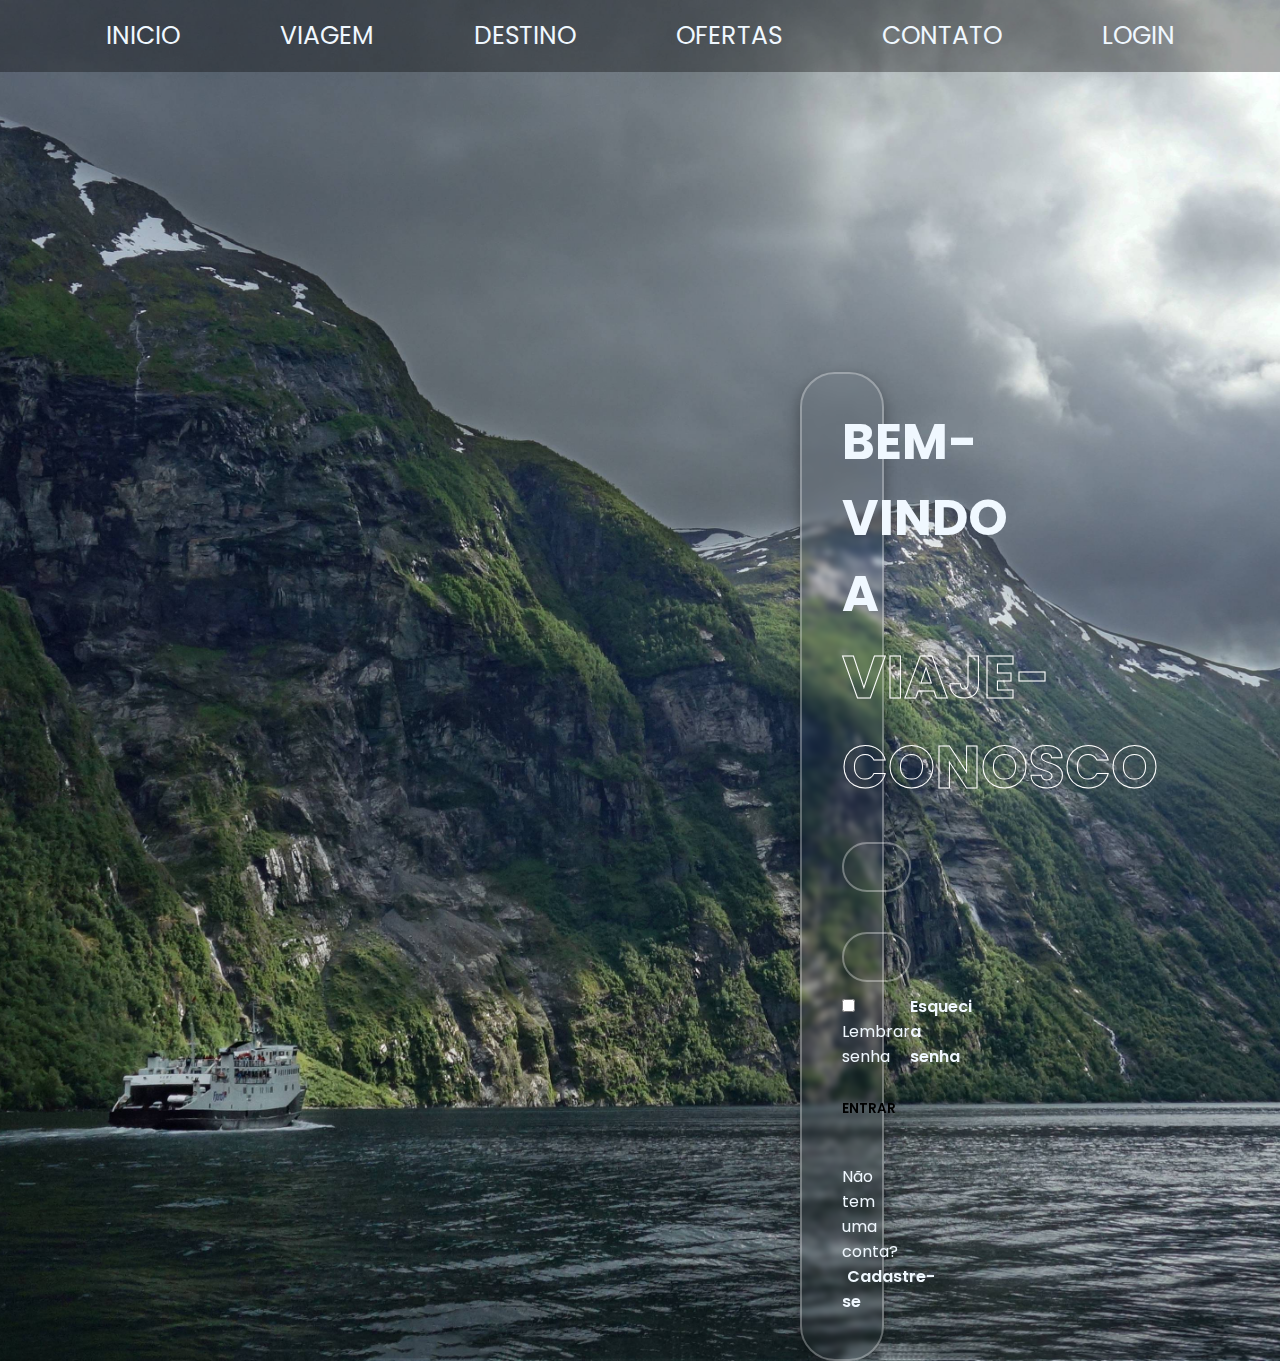
<file: docs/index.html>
<!DOCTYPE html>
<html lang="pt-br">
<head>
    <meta charset="UTF-8">
    <meta name="viewport" content="width=device-width, initial-scale=1.0">
    <title>viajeconosco</title>
    <link rel="stylesheet" href="style.css">
</head>
<body>
    <div class="nav-bar">
        <nav>
            <ul>
                <li><a href="inicio.html">INICIO</a></li>
                <li><a href="viagem.html">VIAGEM</a></li>
                <li><a href="destino.html">DESTINO</a></li>
                <li><a href="ofertas.html">OFERTAS</a></li>
                <li><a href="contato.html">CONTATO</a></li>
                <li><a href="index.html">LOGIN</a></li>
            </ul>
        </nav>
    </div>
    <main class="container">
        <h1>BEM-VINDO A <br> <span>VIAJE-CONOSCO</span></h1>
            <form>
                <div class="input-box">
                    <input placeholder="EMAIL" type="email">
                </div>
                <div class="input-box">
                    <input placeholder="SENHA" type="password" required><br>
                </div>
                <div class="lembrar">
                    <label>
                        <input type="checkbox">
                        Lembrar senha
                    </label>
                    <a href="#">Esqueci a senha</a>
                </div>
                <div class="button-login">
                    <button type="submit">ENTRAR</button>
                </div>
                <div class="register-link">
                    <p>Não tem uma conta?<a href="#">Cadastre-se</a></p>
                </div>
            </form>
    </main>
  




    

    
</body>
</html>
</file>
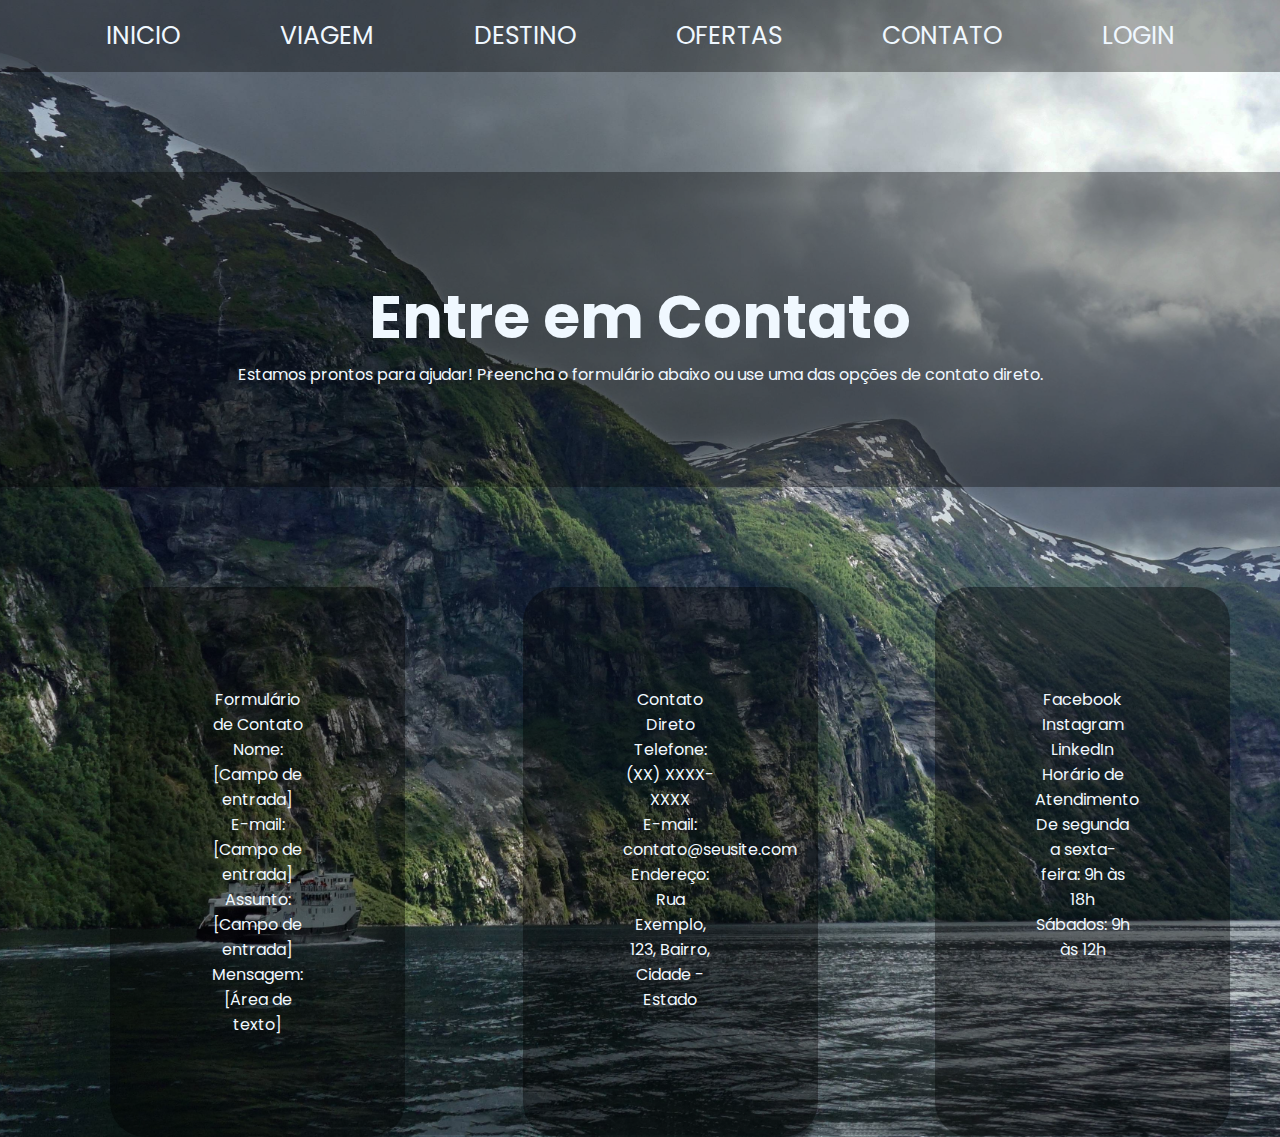
<file: docs/contato.html>
<!DOCTYPE html>
<html lang="pt-br">
<head>
    <meta charset="UTF-8">
    <meta name="viewport" content="width=device-width, initial-scale=1.0">
    <title>viajeconosco</title>
    <link rel="stylesheet" href="style.css">
</head>
<body>
    <div class="nav-bar">
        <nav>
            <ul>
                <li><a href="inicio.html">INICIO</a></li>
                <li><a href="viagem.html">VIAGEM</a></li>
                <li><a href="destino.html">DESTINO</a></li>
                <li><a href="ofertas.html">OFERTAS</a></li>
                <li><a href="contato.html">CONTATO</a></li>
                <li><a href="index.html">LOGIN</a></li>
            </ul>
        </nav>
    </div>
    <main class="container-viagem">
        <header class="header-viagem">
            <h1>Entre em Contato</h1>
            <p>Estamos prontos para ajudar! Preencha o formulário abaixo ou use uma das opções de contato direto.</p>
        </header>
        
        <section class="section-viagem">
            <div class="hg1">
                <p>Formulário de Contato <br>
                    Nome: [Campo de entrada] <br>
                    E-mail: [Campo de entrada] <br>
                    Assunto: [Campo de entrada] <br>
                    Mensagem: [Área de texto]</p>
           </div>
           <div class="hg2">
                <p>Contato Direto
                    Telefone: (XX) XXXX-XXXX <br>
                    E-mail: contato@seusite.com <br>
                    Endereço: Rua Exemplo, 123, Bairro, Cidade - Estado <br>
                </p>
            </div>
            <div class="hg3">
                <p>Facebook <br>
                   Instagram <br>
                   LinkedIn <br>
                   Horário de Atendimento <br>
                   De segunda a sexta-feira: 9h às 18h <br>
                   Sábados: 9h às 12h</p>
        </section>
        </div>
    </main>
</file>
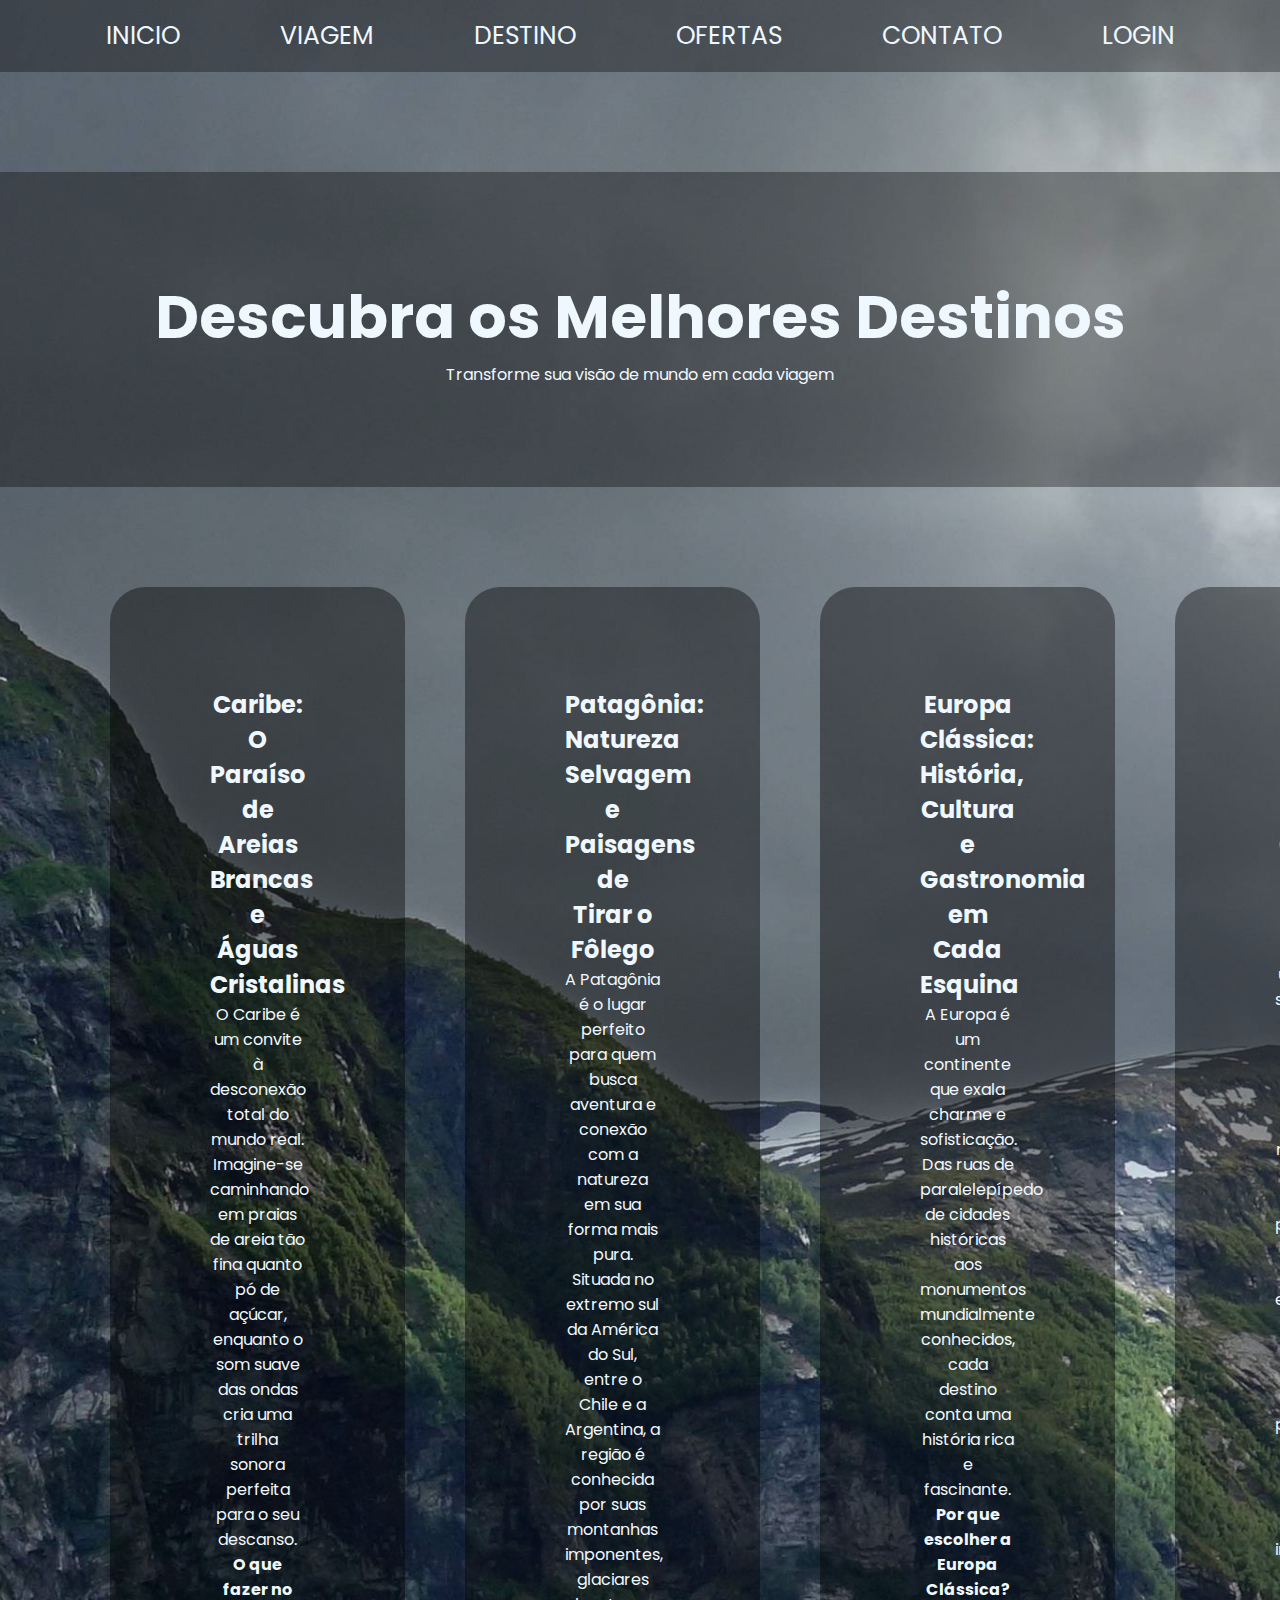
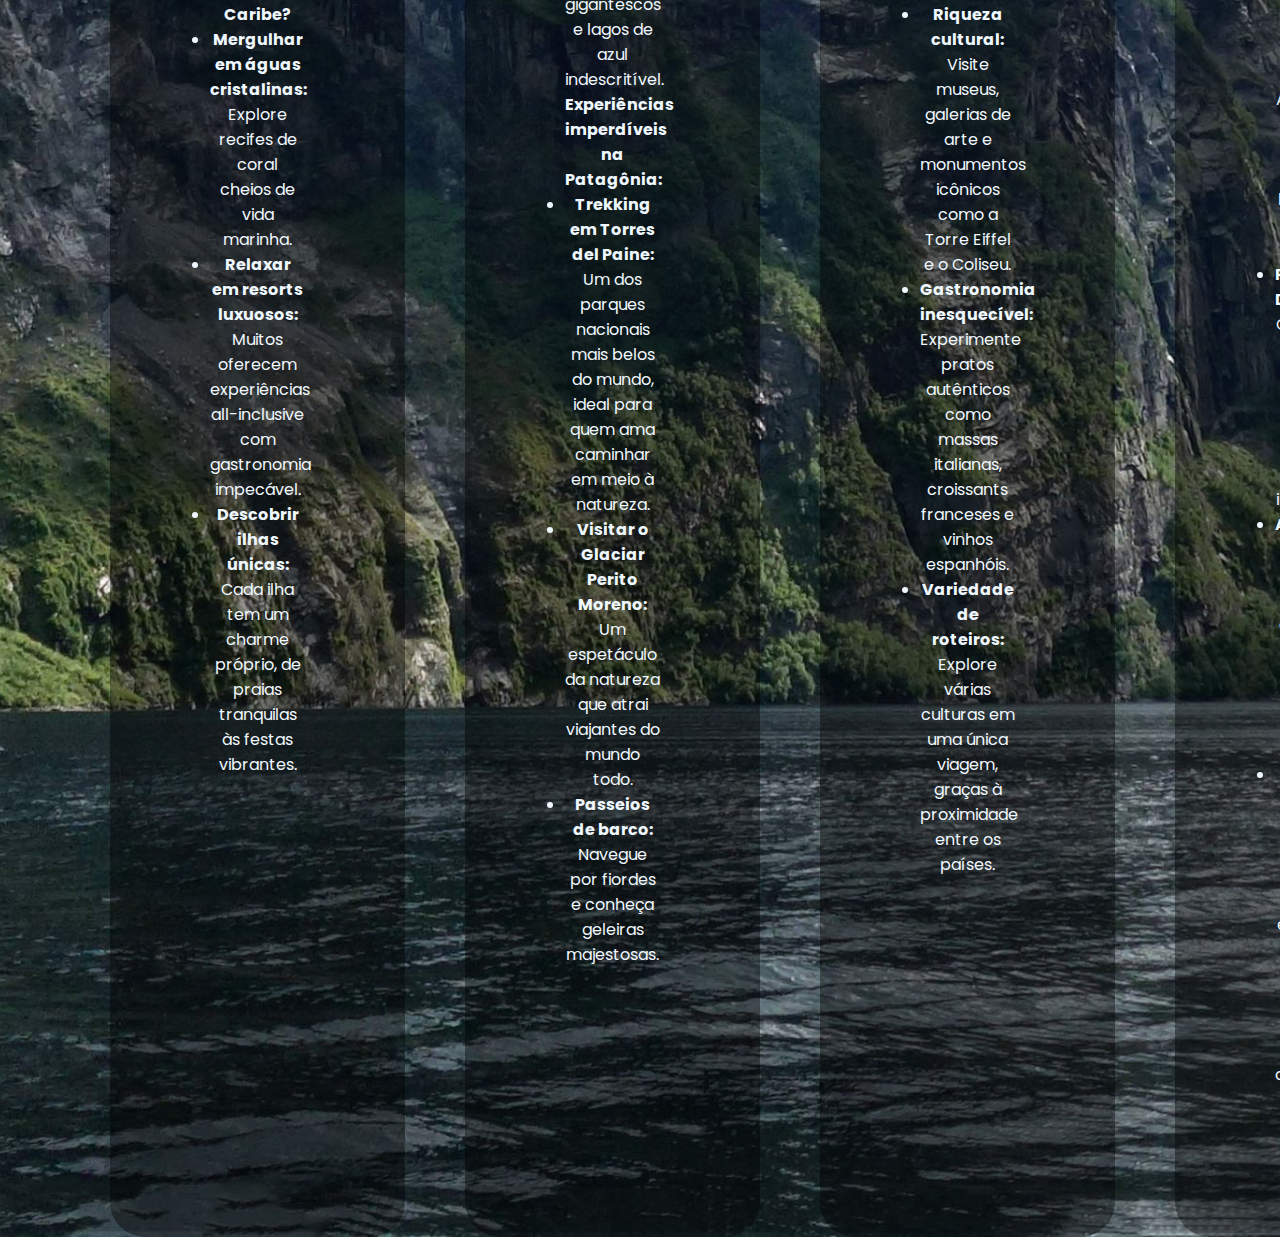
<file: docs/destino.html>
<!DOCTYPE html>
<html lang="pt-br">
<head>
    <meta charset="UTF-8">
    <meta name="viewport" content="width=device-width, initial-scale=1.0">
    <title>viajeconosco</title>
    <link rel="stylesheet" href="style.css">
</head>
<body>
    <div class="nav-bar">
        <nav>
            <ul>
                <li><a href="inicio.html">INICIO</a></li>
                <li><a href="viagem.html">VIAGEM</a></li>
                <li><a href="destino.html">DESTINO</a></li>
                <li><a href="ofertas.html">OFERTAS</a></li>
                <li><a href="contato.html">CONTATO</a></li>
                <li><a href="index.html">LOGIN</a></li>
            </ul>
        </nav>
    </div>
    <main class="container-viagem">
        <header class="header-viagem">
            <h1>Descubra os Melhores Destinos</h1>
            <p>Transforme sua visão de mundo em cada viagem</p>
        </header>
        
        <section class="section-viagem">
            <div class="hg1">
                <h2>Caribe: O Paraíso de Areias Brancas e Águas Cristalinas</h2>
                <p>O Caribe é um convite à desconexão total do mundo real. Imagine-se caminhando em praias de areia tão fina quanto pó de açúcar, enquanto o som suave das ondas cria uma trilha sonora perfeita para o seu descanso.</p>
                <p><strong>O que fazer no Caribe?</strong></p>
                 <ul>
                    <li><strong>Mergulhar em águas cristalinas:</strong> Explore recifes de coral cheios de vida marinha.</li>
                    <li><strong>Relaxar em resorts luxuosos:</strong> Muitos oferecem experiências all-inclusive com gastronomia impecável.</li>
                    <li><strong>Descobrir ilhas únicas:</strong> Cada ilha tem um charme próprio, de praias tranquilas às festas vibrantes.</li>
                 </ul>
           </div>
           <div class="hg2">
                <h2> Patagônia: Natureza Selvagem e Paisagens de Tirar o Fôlego</h2>
                <p>A Patagônia é o lugar perfeito para quem busca aventura e conexão com a natureza em sua forma mais pura. Situada no extremo sul da América do Sul, entre o Chile e a Argentina, a região é conhecida por suas montanhas imponentes, glaciares gigantescos e lagos de azul indescritível.</p>
                <p><strong>Experiências imperdíveis na Patagônia:</strong></p>
                 <ul>
                    <li><strong>Trekking em Torres del Paine:</strong> Um dos parques nacionais mais belos do mundo, ideal para quem ama caminhar em meio à natureza.</li>
                    <li><strong>Visitar o Glaciar Perito Moreno:</strong> Um espetáculo da natureza que atrai viajantes do mundo todo.</li>
                    <li><strong>Passeios de barco:</strong> Navegue por fiordes e conheça geleiras majestosas.</li>
                 </ul>
            </div>
            <div class="hg3">
                <h2> Europa Clássica: História, Cultura e Gastronomia em Cada Esquina</h2>
                <p>A Europa é um continente que exala charme e sofisticação. Das ruas de paralelepípedo de cidades históricas aos monumentos mundialmente conhecidos, cada destino conta uma história rica e fascinante.</p>
                <p><strong>Por que escolher a Europa Clássica?</strong></p>
                 <ul>
                    <li><strong>Riqueza cultural:</strong> Visite museus, galerias de arte e monumentos icônicos como a Torre Eiffel e o Coliseu.</li>
                    <li><strong>Gastronomia inesquecível:</strong> Experimente pratos autênticos como massas italianas, croissants franceses e vinhos espanhóis.</li>
                    <li><strong>Variedade de roteiros:</strong> Explore várias culturas em uma única viagem, graças à proximidade entre os países.</li>
                 </ul>
            </div>
            <div class="hg4">
                <h2> 🌟 Por que Viajar com a Gente?</h2>
                <p>Nós sabemos que cada viagem é única e que seus sonhos merecem atenção especial. Por isso, nossos roteiros são planejados para proporcionar as melhores experiências, adaptadas ao seu estilo de vida e preferências.</p>
                <p>Queremos que você viva momentos inesquecíveis, criando memórias que serão contadas por anos. Afinal, viajar não é apenas visitar lugares — é viver histórias.</p>
                <ul>
                    <li><strong>Planejamento Detalhado:</strong> Garantimos que todos os aspectos da sua viagem sejam impecáveis.</li>
                    <li><strong>Acompanhamento Durante a Jornada:</strong> Estamos disponíveis para suporte 24/7 enquanto você viaja.</li>
                    <li><strong>Pós-Viagem:</strong> Queremos saber como foi sua experiência e receber seu feedback para continuar aprimorando nossos serviços.</li>
                </ul>
            </div>
        </section>
    </main>
</file>
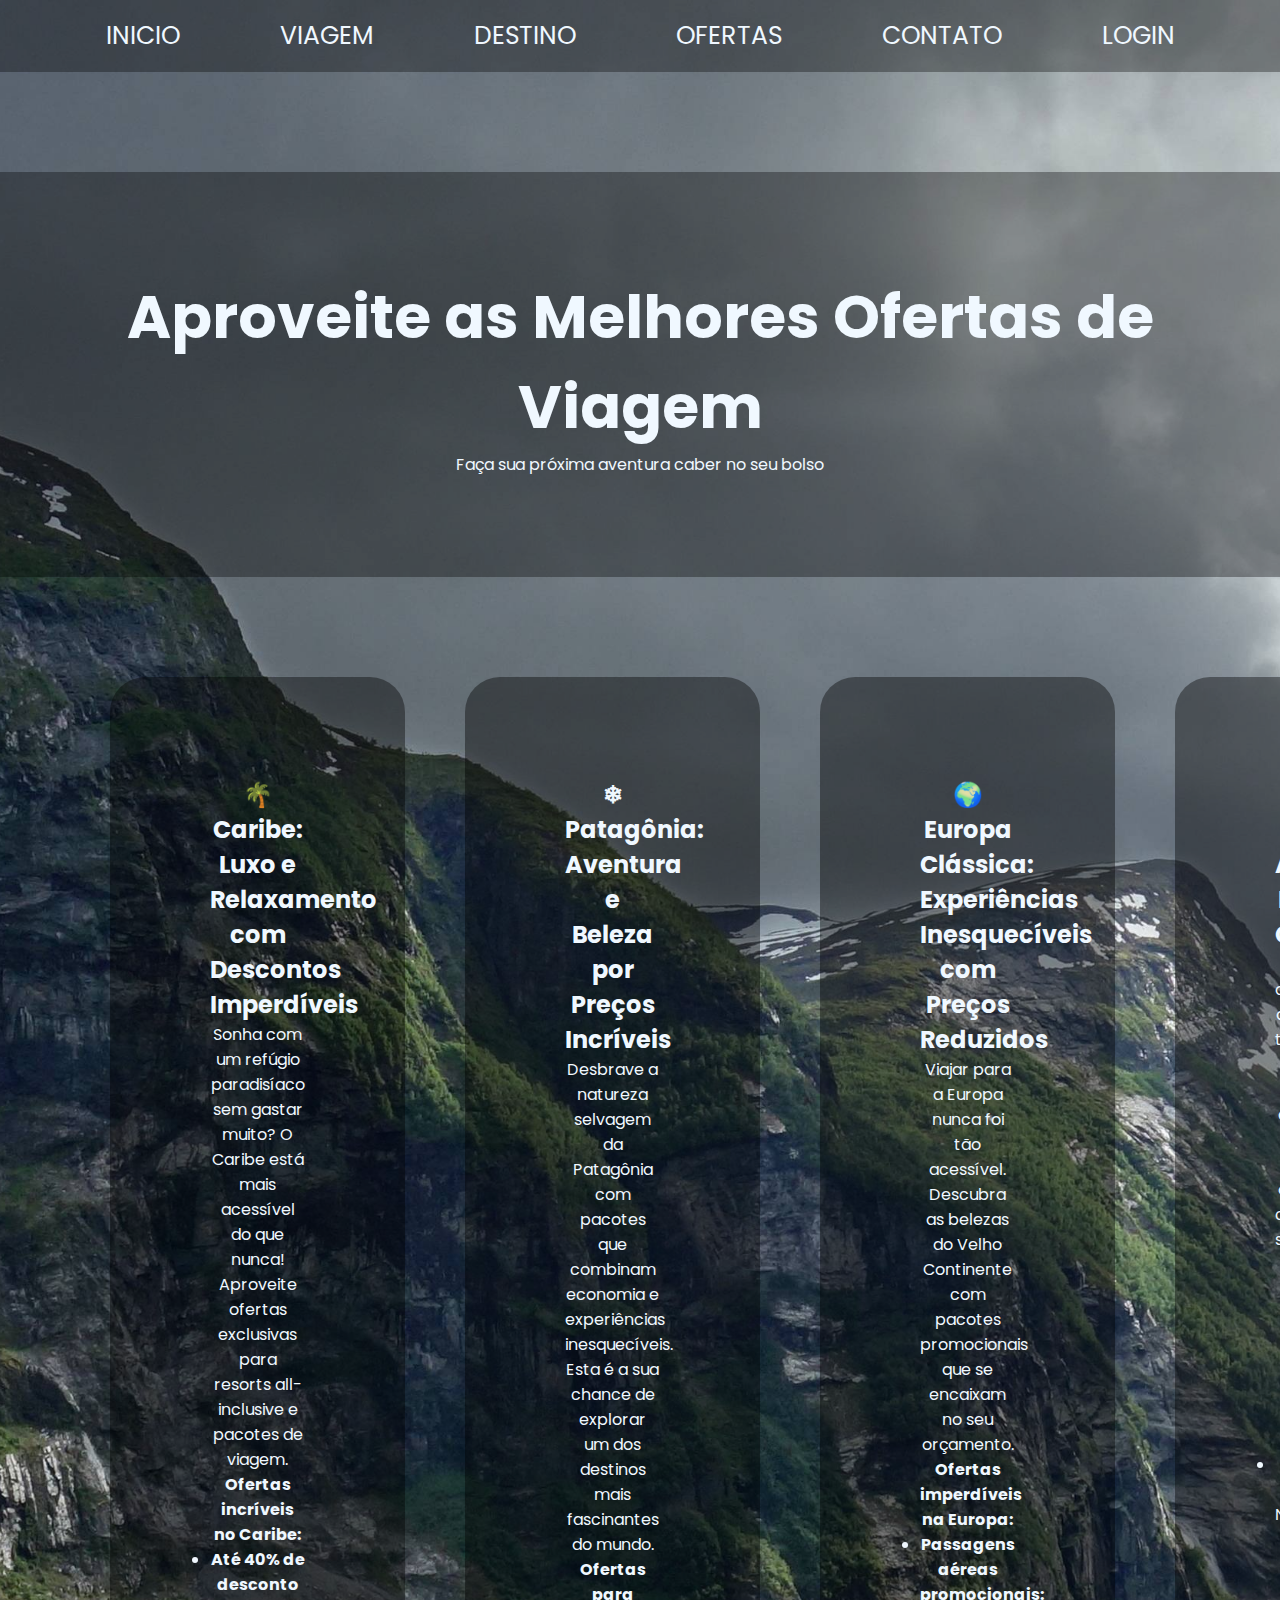
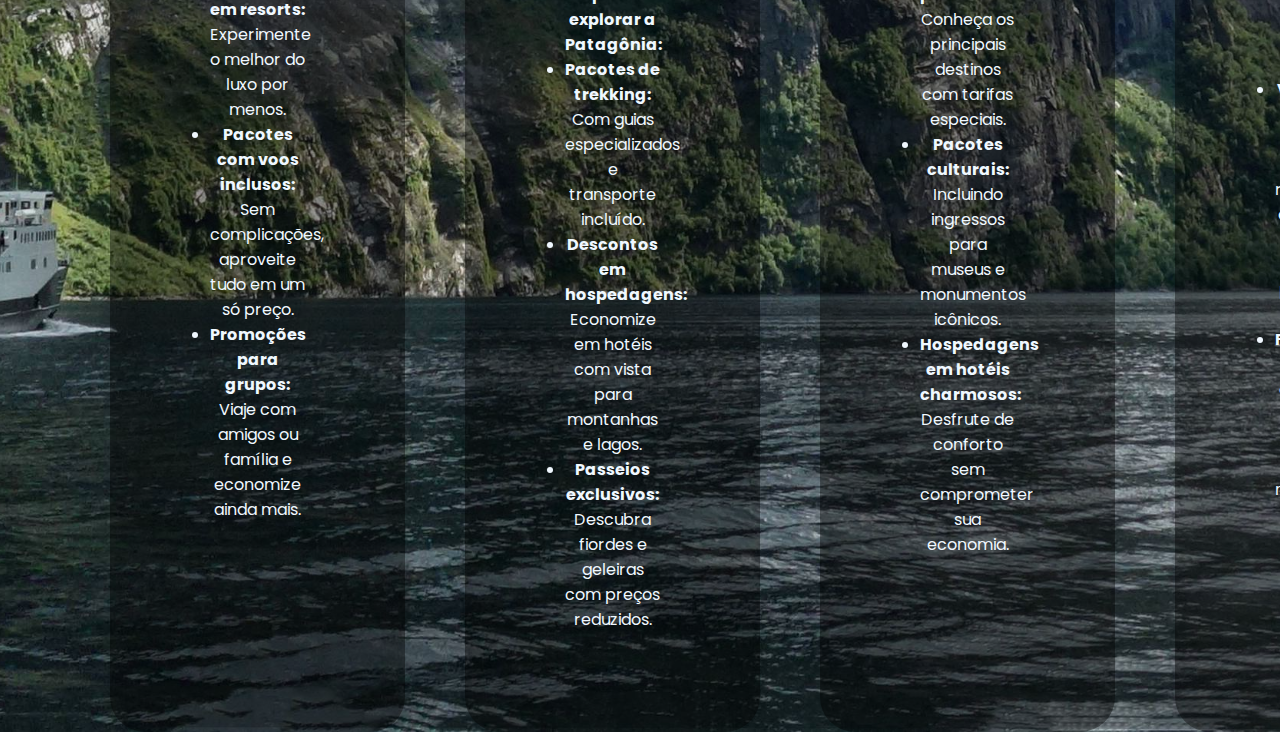
<file: docs/ofertas.html>
<!DOCTYPE html>
<html lang="pt-br">
<head>
    <meta charset="UTF-8">
    <meta name="viewport" content="width=device-width, initial-scale=1.0">
    <title>viajeconosco</title>
    <link rel="stylesheet" href="style.css">
</head>
<body>
    <div class="nav-bar">
        <nav>
            <ul>
                <li><a href="inicio.html">INICIO</a></li>
                <li><a href="viagem.html">VIAGEM</a></li>
                <li><a href="destino.html">DESTINO</a></li>
                <li><a href="ofertas.html">OFERTAS</a></li>
                <li><a href="contato.html">CONTATO</a></li>
                <li><a href="index.html">LOGIN</a></li>
            </ul>
        </nav>
    </div>
    <main class="container-viagem">
        <header class="header-viagem">
            <h1>Aproveite as Melhores Ofertas de Viagem</h1>
            <p>Faça sua próxima aventura caber no seu bolso</p>
        </header>
        
        <section class="section-viagem">
            <div class="hg1">
                <h2>🌴 Caribe: Luxo e Relaxamento com Descontos Imperdíveis</h2>
                <p>Sonha com um refúgio paradisíaco sem gastar muito? O Caribe está mais acessível do que nunca! Aproveite ofertas exclusivas para resorts all-inclusive e pacotes de viagem.</p>
                <p><strong>Ofertas incríveis no Caribe:</strong></p>
                <ul>
                    <li><strong>Até 40% de desconto em resorts:</strong> Experimente o melhor do luxo por menos.</li>
                    <li><strong>Pacotes com voos inclusos:</strong> Sem complicações, aproveite tudo em um só preço.</li>
                    <li><strong>Promoções para grupos:</strong> Viaje com amigos ou família e economize ainda mais.</li>
                </ul>
           </div>
           <div class="hg2">
             <h2>❄ Patagônia: Aventura e Beleza por Preços Incríveis</h2>
             <p>Desbrave a natureza selvagem da Patagônia com pacotes que combinam economia e experiências inesquecíveis. Esta é a sua chance de explorar um dos destinos mais fascinantes do mundo.</p>
             <p><strong>Ofertas para explorar a Patagônia:</strong></p>
                <ul>
                  <li><strong>Pacotes de trekking:</strong> Com guias especializados e transporte incluído.</li>
                  <li><strong>Descontos em hospedagens:</strong> Economize em hotéis com vista para montanhas e lagos.</li>
                  <li><strong>Passeios exclusivos:</strong> Descubra fiordes e geleiras com preços reduzidos.</li>
                </ul>
            </div>
            <div class="hg3">
                <h2>🌍 Europa Clássica: Experiências Inesquecíveis com Preços Reduzidos</h2>
                <p>Viajar para a Europa nunca foi tão acessível. Descubra as belezas do Velho Continente com pacotes promocionais que se encaixam no seu orçamento.</p>
                <p><strong>Ofertas imperdíveis na Europa:</strong></p>
                <ul>
                    <li><strong>Passagens aéreas promocionais:</strong> Conheça os principais destinos com tarifas especiais.</li>
                    <li><strong>Pacotes culturais:</strong> Incluindo ingressos para museus e monumentos icônicos.</li>
                    <li><strong>Hospedagens em hotéis charmosos:</strong> Desfrute de conforto sem comprometer sua economia.</li>
                </ul>
            </div>
            <div class="hg4">
                <h2>🌟 Por que Aproveitar Nossas Ofertas?</h2>
            <p>Nós acreditamos que viagens transformadoras não precisam custar uma fortuna. Nossas ofertas são cuidadosamente selecionadas para garantir o melhor custo-benefício, sem abrir mão da qualidade.</p>
            <ul>
                <li><strong>Economia Real:</strong> Negociamos as melhores condições para você pagar menos.</li>
                <li><strong>Variedade de Destinos:</strong> Do relaxamento à aventura, temos ofertas para todos os perfis.</li>
                <li><strong>Flexibilidade:</strong> Planos adaptáveis para atender às suas necessidades.</li>
            </ul>
            </div>
        </section>
    </main>
</file>
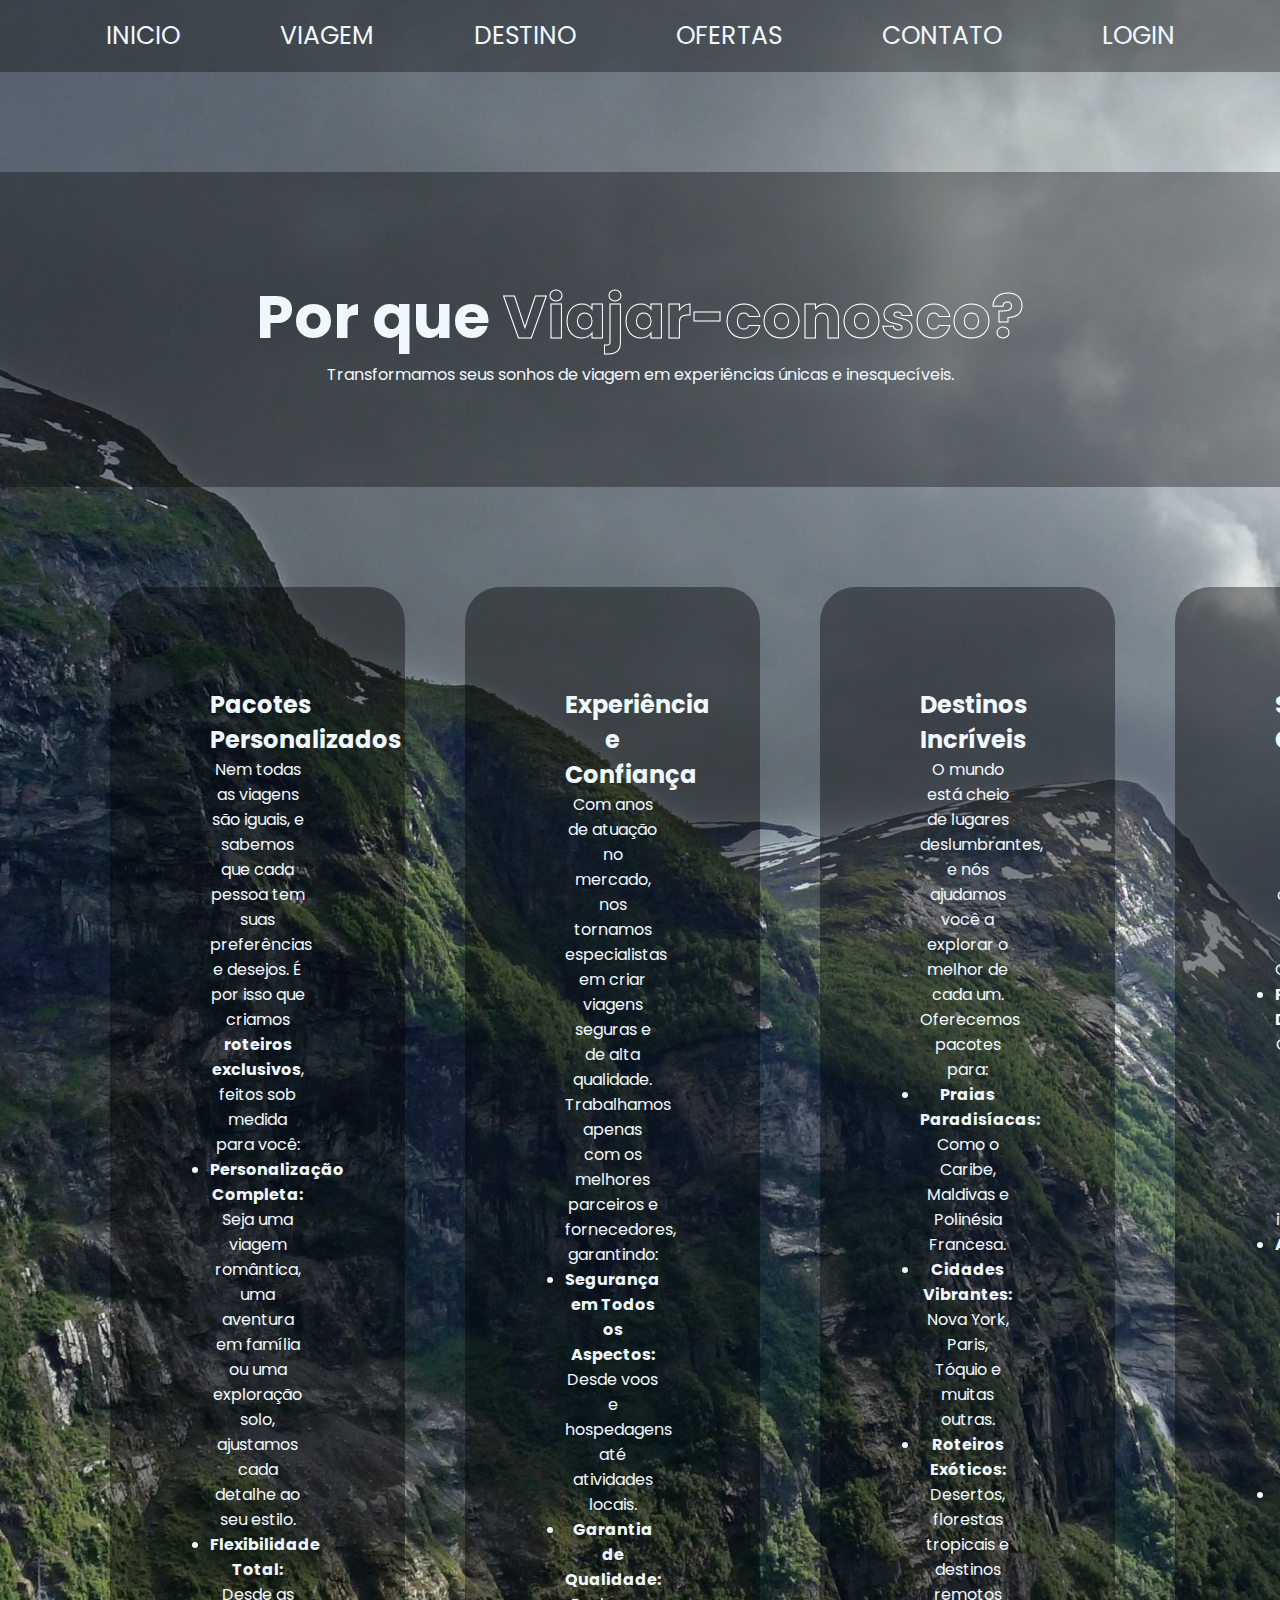
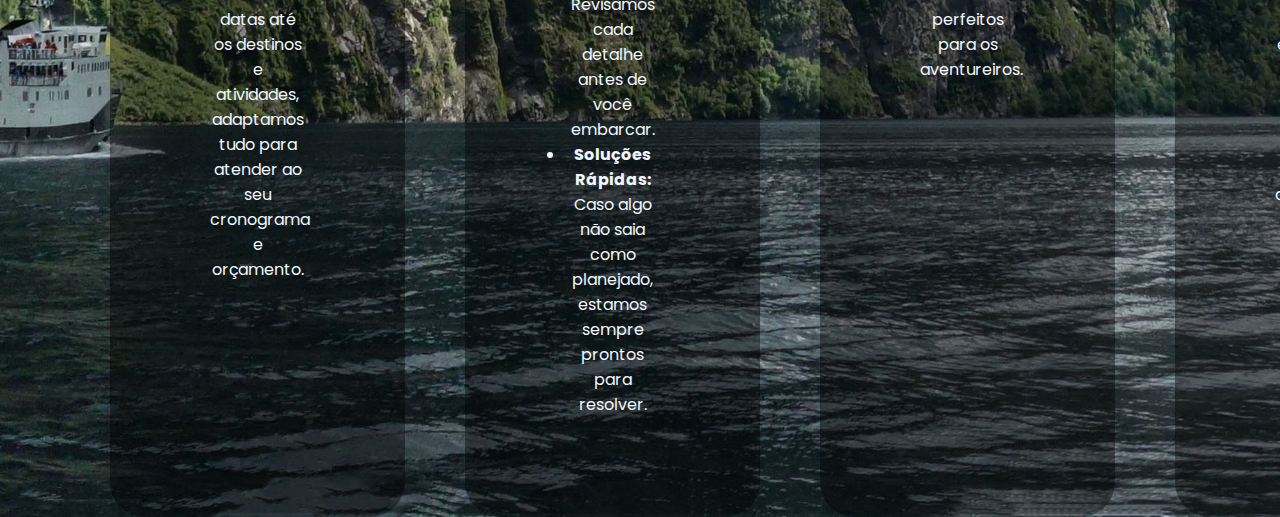
<file: docs/viagem.html>
<!DOCTYPE html>
<html lang="pt-br">
<head>
    <meta charset="UTF-8">
    <meta name="viewport" content="width=device-width, initial-scale=1.0">
    <title>viajeconosco</title>
    <link rel="stylesheet" href="style.css">
</head>
<body>
    <div class="nav-bar">
        <nav>
            <ul>
                <li><a href="inicio.html">INICIO</a></li>
                <li><a href="viagem.html">VIAGEM</a></li>
                <li><a href="destino.html">DESTINO</a></li>
                <li><a href="ofertas.html">OFERTAS</a></li>
                <li><a href="contato.html">CONTATO</a></li>
                <li><a href="index.html">LOGIN</a></li>
            </ul>
        </nav>
    </div>
    <main class="container-viagem">
        <header class="header-viagem">
            <h1>Por que <span>Viajar-conosco?</span></h1>
            <p>Transformamos seus sonhos de viagem em experiências únicas e inesquecíveis.</p>
        </header>
        
        <section class="section-viagem">
            <div class="hg1">
                <h2>Pacotes Personalizados</h2>
                <p>Nem todas as viagens são iguais, e sabemos que cada pessoa tem suas preferências e desejos. É por isso que criamos <strong>roteiros exclusivos</strong>, feitos sob medida para você:</p>
                <ul>
                    <li><strong>Personalização Completa:</strong> Seja uma viagem romântica, uma aventura em família ou uma exploração solo, ajustamos cada detalhe ao seu estilo.</li>
                    <li><strong>Flexibilidade Total:</strong> Desde as datas até os destinos e atividades, adaptamos tudo para atender ao seu cronograma e orçamento.</li>
                </ul>
           </div>
           <div class="hg2">
                <h2> Experiência e Confiança</h2>
                <p>Com anos de atuação no mercado, nos tornamos especialistas em criar viagens seguras e de alta qualidade. Trabalhamos apenas com os melhores parceiros e fornecedores, garantindo:</p>
                <ul>
                    <li><strong>Segurança em Todos os Aspectos:</strong> Desde voos e hospedagens até atividades locais.</li>
                    <li><strong>Garantia de Qualidade:</strong> Revisamos cada detalhe antes de você embarcar.</li>
                    <li><strong>Soluções Rápidas:</strong> Caso algo não saia como planejado, estamos sempre prontos para resolver.</li>
                </ul>
            </div>
            <div class="hg3">
                <h2> Destinos Incríveis</h2>
                <p>O mundo está cheio de lugares deslumbrantes, e nós ajudamos você a explorar o melhor de cada um. Oferecemos pacotes para:</p>
                <ul>
                    <li><strong>Praias Paradisíacas:</strong> Como o Caribe, Maldivas e Polinésia Francesa.</li>
                    <li><strong>Cidades Vibrantes:</strong> Nova York, Paris, Tóquio e muitas outras.</li>
                    <li><strong>Roteiros Exóticos:</strong> Desertos, florestas tropicais e destinos remotos perfeitos para os aventureiros.</li>
                </ul>
            </div>
            <div class="hg4">
                <h2> Suporte Completo</h2>
                <p>Nossa equipe dedicada está com você em cada etapa da sua viagem. Oferecemos:</p>
                <ul>
                    <li><strong>Planejamento Detalhado:</strong> Garantimos que todos os aspectos da sua viagem sejam impecáveis.</li>
                    <li><strong>Acompanhamento Durante a Jornada:</strong> Estamos disponíveis para suporte 24/7 enquanto você viaja.</li>
                    <li><strong>Pós-Viagem:</strong> Queremos saber como foi sua experiência e receber seu feedback para continuar aprimorando nossos serviços.</li>
                </ul>
            </div>
        </section>
        </div>
    </main>
</file>
<file: docs/style.css>
@import url('https://fonts.googleapis.com/css2?family=Anton+SC&family=Archivo+Black&family=Dancing+Script:wght@400..700&family=Lobster&family=Pacifico&family=Poppins:ital,wght@0,100;0,200;0,300;0,400;0,500;0,600;0,700;0,800;0,900;1,100;1,200;1,300;1,400;1,500;1,600;1,700;1,800;1,900&family=Rowdies:wght@300;400;700&display=swap');

/* tela login */

* {
    margin: 0;
    padding: 0;
    box-sizing: border-box;
    font-family: "Poppins", serif;
}
body {
    min-height: 100vh;
    background: url(Norway-Wallpapers.jpg);
    background-size: cover;
    background-position: center;
}
nav {
    display: flex;
    justify-content: space-around; /* Espaçamento entre os links */
    align-items: center;
    background-color: rgba(0, 0, 0, 0.331);
    height: 8vh;
    width: 100%;
}

nav ul {
    display: flex; /* Alinha os links na horizontal */
    list-style: none; /* Remove a marcação da lista */
}
nav li {
    margin: 0 50px;
    font-size: 25px;
}
nav a {
    color: aliceblue;
    text-decoration: none;
}
nav a:hover {
    text-decoration: underline;
}
.container {
    margin-top: 300px;
    margin-left: 800px;
    margin-right: 800px;
    background-color: transparent;
    border: 2px solid rgba(255, 255, 255, 0.295);
    border-radius: 35px;
    color: aliceblue;
    padding: 30px 40px;
    box-shadow: rgba(0, 0, 0, 0.35) 0px 5px 15px;
    backdrop-filter: blur(3px); 
}
.container h1 {
    font-size: 50px;
    text-align: center ;
}
.container h1 span {
    -webkit-text-fill-color: transparent;
    -webkit-text-stroke: 1px rgb(255, 255, 255);
    font-size: 60px;
}
.input-box {
    position: relative;
    width: 100%;
    height: 60px;
    margin: 30px 0;
}
.input-box input {
    width: 100%;
    height: 50PX;
    border-radius: 30px;
    background-color: transparent;
    border: 2px solid rgba(255, 255, 255, 0.336);
    outline: none;
    font-size: 16px;
    color: aliceblue;
    padding: 20px 45px 20px 20px;
}
.input-box input::placeholder {
    color: aliceblue;
}
.lembrar {
    display: flex;
    justify-content: space-between;
    margin: -28px 0 15px;
}
.lembrar label input {
    accent-color: rgb(255, 255, 255);
    margin-right: 5px;
}
.lembrar a {
    color: aliceblue;
    text-decoration: none;
    font-weight: 600;
}
.lembrar a:hover {
    text-decoration: underline;
}
.button-login button{
    width: 100%;
    height: 50px;
    background-color: aliceblue;
    border: none;
    border-radius: 35px;
    cursor: pointer;
    font-weight: 600;
    box-shadow: rgba(149, 157, 165, 0.2) 0px 8px 24px;
}
.button-login button:hover {
    background-color: rgba(255, 255, 255, 0.226);
    border: 2px solid rgba(252, 252, 252, 0.199);
    color: aliceblue;
    transition: 0.3s;
}
.register-link {
    font-size: 16px;
    text-align: center;
    margin: 30px 0 15px;
}
.register-link a {
    text-decoration: none;
    color: aliceblue;
    margin-left: 5px;
    font-weight: 600;
}
.register-link a:hover {
    text-decoration: underline;
}

/* tela inicio */

.titulo-inicio {
    text-align: center;
    padding-top: 200px;
   
}
.titulo-inicio h1 {
    font-size: 150px;
    -webkit-text-fill-color: transparent;
    -webkit-text-stroke: 1px rgb(255, 255, 255);
    
}
.titulo-inicio h2 {
    font-size: 35px;
    color: aliceblue;
    margin-top: -30px;
    margin-bottom: 150px;
    
}
.txtinicio h3 {
    font-size: 25px;
    color: aliceblue;
}
.txtinicio {
    color: aliceblue;
    background-color: rgba(0, 0, 0, 0.46);
    font-size: 20px;
    text-align: center;
    padding: 100px 150px 100px 150px;
}
.container-gallery {
    margin-top: 200px;
    display: flex;
    justify-content: center;
    gap: 3rem;
    margin-bottom: 100px;
}
div.gallery {
    margin: 5px;
    border: 1px solid #ccc;
    border-radius: 35px;
    float: left;
    width: 25%; 
    transition: transform 0.3s ease;
  }
  
  div.gallery:hover {
    border: 1px solid #777;
    transform: scale(1.1);
  }
  
  div.gallery img {
    width: 100%;
    height: auto;
    border-top-left-radius: 35px;
    border-top-right-radius: 35px;
  }

  
  div.desc {
    color: aliceblue;
    padding: 15px;
    text-align: center;
    background-color: rgba(0, 0, 0, 0.627);
    border-bottom-left-radius: 35px;
    border-bottom-right-radius: 35px;
  }
  /* tela-viagem*/

  .container-viagem {
    color: aliceblue;
    text-align: center;
    margin-top: 100px;
  }
  .header-viagem {
    background-color: rgba(0, 0, 0, 0.336);
    padding: 100px;
    border-bottom: 100px;
  }
  .header-viagem h1 {
    font-size: 60px;
  }
  .header-viagem span {
    -webkit-text-fill-color: transparent;
    -webkit-text-stroke: 1px rgb(255, 255, 255);
    
  }
  .section-viagem {
    display: flex;
    justify-content: space-between;
    margin-top: 100px;
    margin-left: 50px;
    margin-right: 50px;
  }
 .hg1 {
    padding: 100px;
    width: 25%;
    margin-left: 60px;
    background-color: rgba(0, 0, 0, 0.397);
    border-radius: 35px;
 }
 .hg2 {
    padding: 100px;
    width: 25%;
    margin-left: 60px;
    background-color: rgba(0, 0, 0, 0.397);
    border-radius: 35px;
 }
 .hg3 {
    padding: 100px;
    width: 25%;
    margin-left: 60px;
    background-color: rgba(0, 0, 0, 0.397);
    border-radius: 35px;
 }
 .hg4 {
    padding: 100px;
    width: 25%;
    margin-left: 60px;background-color: rgba(0, 0, 0, 0.397);
    border-radius: 35px;
 }

 /*tela destino */

    .container-header-destino {
        color: aliceblue;
        text-align: center;
        margin-top: 100px;

    }

    .container-destino {
        display: flex;
        color: aliceblue;
        gap: 3rem;
        padding: 0px 200px 0px 200px;
    }

    .header-destino {
        margin-bottom:100px;
        text-align: center;
        padding-top: 200px;
        background-color: rgba(0, 0, 0, 0.46);

    }
    .header-destino h1 {
        font-size: 150px;
        margin-bottom: 20px;
        font-size: 150px;
        -webkit-text-fill-color: transparent;
        -webkit-text-stroke: 1px rgb(255, 255, 255);
    }
    .header-destino h2 {
      font-size: 35px;
    }

    .section-destino{
        padding:100px;
        text-align: center;
        background-color: rgba(0, 0, 0, 0.46);
        border-radius: 35px
    }
    .section-destino h2{
      font-size: 35px;
      margin-top: 80px;
    }
    .section-destino p {
      font-size: 25px;
    }
</file>
